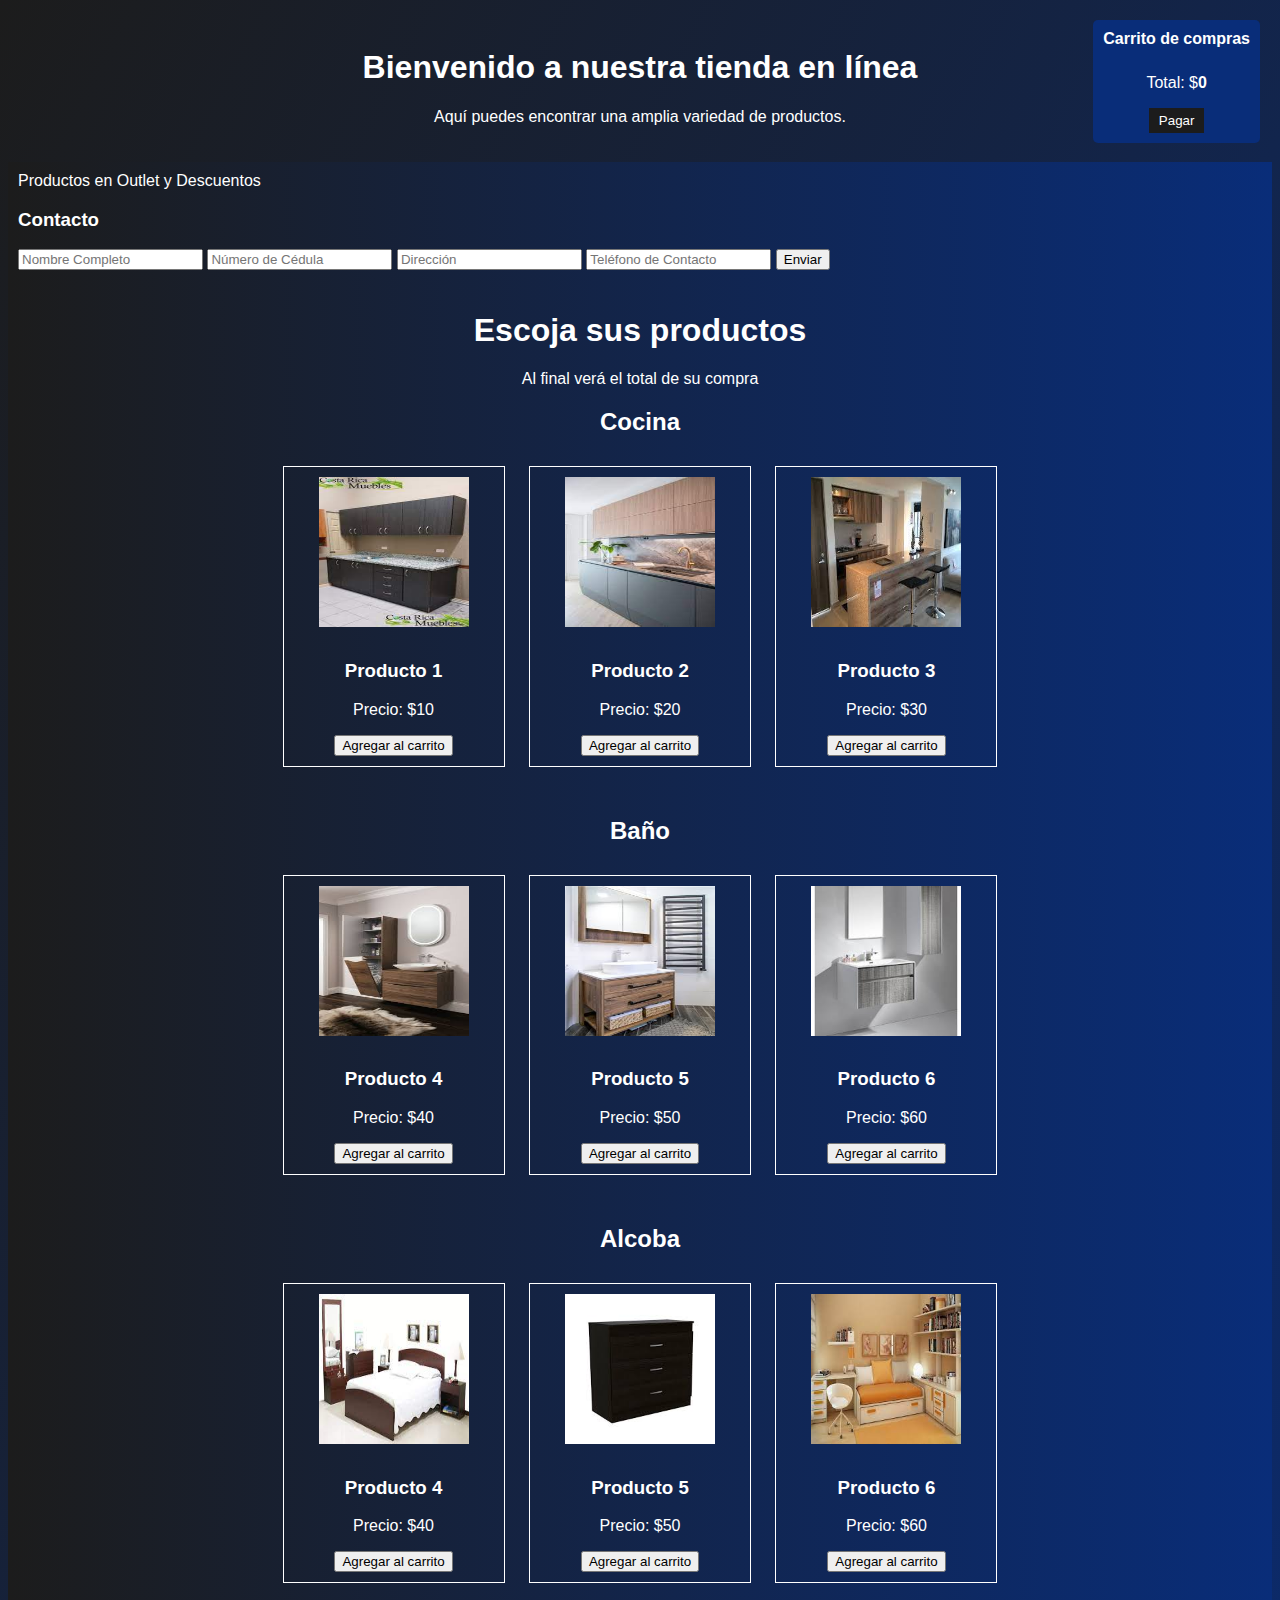
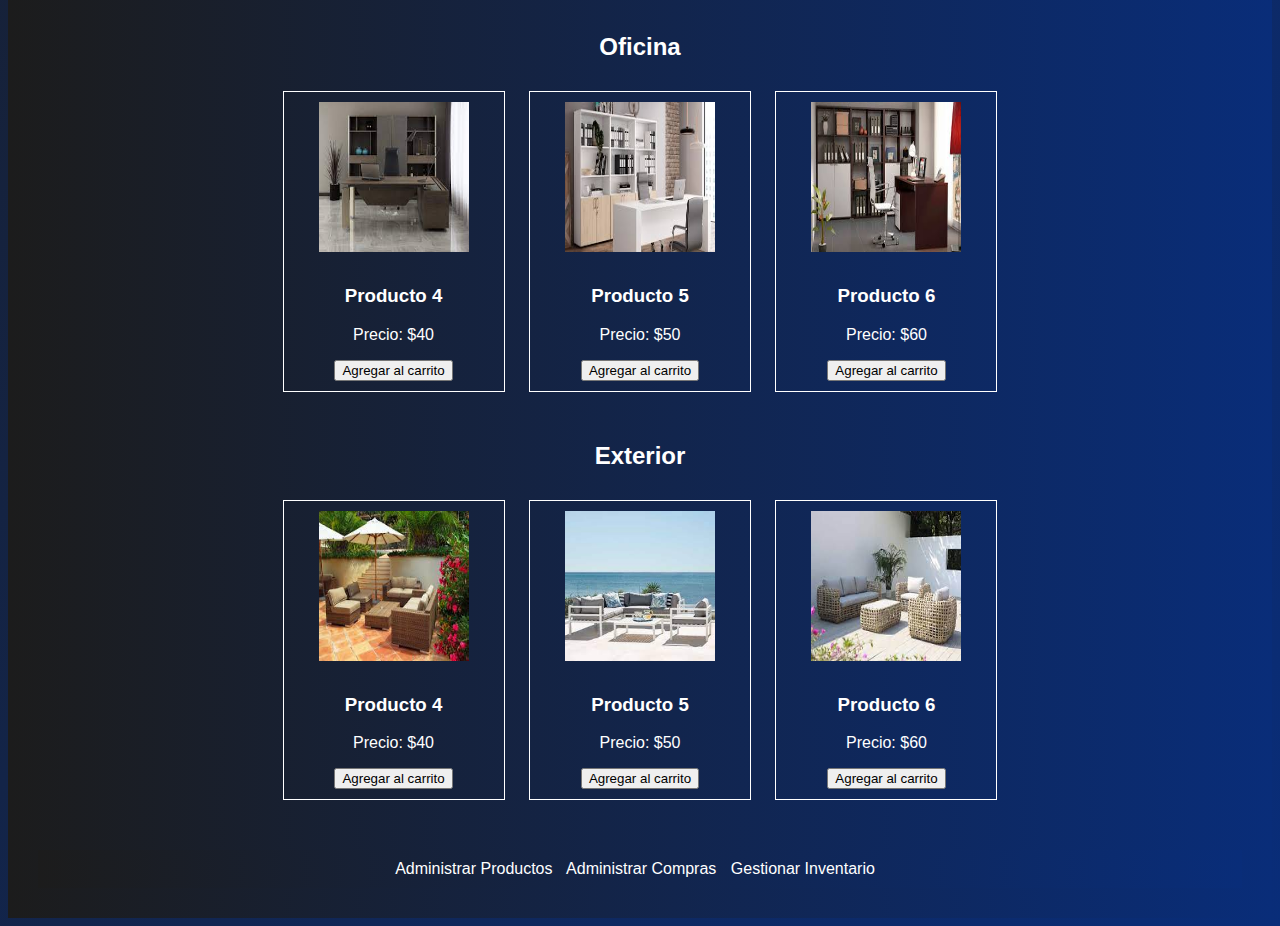
<file: index.html>
<!DOCTYPE html>
<html>
<head>
  <meta charset="UTF-8">
  <title>Tienda en línea</title>
  <style>
    body {
      background: linear-gradient(to bottom right, #1c1c1c, #092d79);
      color: white;
      font-family: Arial, sans-serif;
    }
    
    /* Estilos adicionales */
    #navbar {
      background: linear-gradient(to right, #1c1c1c, #092d79);
      padding: 10px;
    }
    
    #navbar a {
      color: white;
      text-decoration: none;
      margin-right: 10px;
    }
    
    #content {
      padding: 20px;
      text-align: center;
    }
    
    .category {
      margin-bottom: 40px;
    }
    
    .category h2 {
      margin-bottom: 20px;
    }
    
    .product {
      display: inline-block;
      width: 200px;
      border: 1px solid white;
      padding: 10px;
      margin: 10px;
      text-align: center;
    }
    
    .product img {
      width: 150px;
      height: 150px;
      margin-bottom: 10px;
    }
    
    /* Resto de estilos existentes */
    
    /* Estilos del carrito en tiempo real */
    #real-time-cart {
      background-color: #f2f2f2;
      padding: 10px;
      color: #333;
      text-align: center;
      margin-bottom: 20px;
    }
#cart {
      position: fixed;
      top: 20px;
      right: 20px;
      background-color: #092d79;
      color: white;
      padding: 10px;
      border-radius: 5px;
    }
    
    #cart h2 {
      font-size: 16px;
      margin: 0;
      margin-bottom: 10px;
    }
    
    #cart-items {
      list-style: none;
      padding: 0;
      margin: 0;
      max-height: 200px;
      overflow-y: auto;
    }
    
    #cart-items li {
      margin-bottom: 5px;
    }
    
    #cart-total {
      font-weight: bold;
    }
    
    #checkout-btn {
      background-color: #1c1c1c;
      color: white;
      border: none;
      padding: 5px 10px;
      cursor: pointer;
    }
  </style>
</head>
<body>

<div id="content">
  <h1>Bienvenido a nuestra tienda en línea</h1>
  <p>Aquí puedes encontrar una amplia variedad de productos.</p>
</div>

<div id="navbar">
    <a href="outlet.html" target="_blank">Productos en Outlet y Descuentos</a>

<div id="footer">
    <form id="contact-form">
      <h3>Contacto</h3>
      <input type="text" placeholder="Nombre Completo" required>
      <input type="text" placeholder="Número de Cédula" required>
      <input type="text" placeholder="Dirección" required>
      <input type="tel" placeholder="Teléfono de Contacto" required>
      <button type="submit">Enviar</button>
    </form>
  </div>

<div id="content">
  <h1>Escoja sus productos</h1>
  <p>Al final verá el total de su compra</p>

  <div id="products">
    <div class="category">
      <h2>Cocina</h2>
      <div class="product">
        <img src="img/cocina0.jpg" alt="Producto 1">
        <h3>Producto 1</h3>
        <p>Precio: $10</p>
        <button onclick="addToCart('Producto 1', 10)">Agregar al carrito</button>
      </div>
      <div class="product">
        <img src="img/cocina1.jpg" alt="Producto 2">
        <h3>Producto 2</h3>
        <p>Precio: $20</p>
        <button onclick="addToCart('Producto 2', 20)">Agregar al carrito</button>
      </div>
      <div class="product">
        <img src="img/cocina2.jpg" alt="Producto 3">
        <h3>Producto 3</h3>
        <p>Precio: $30</p>
        <button onclick="addToCart('Producto 3', 30)">Agregar al carrito</button>
      </div>
    </div>

    <div class="category">
      <h2>Baño</h2>
      <div class="product">
        <img src="img/baño0.jpg" alt="Producto 4">
        <h3>Producto 4</h3>
        <p>Precio: $40</p>
        <button onclick="addToCart('Producto 4', 40)">Agregar al carrito</button>
      </div>
      <div class="product">
        <img src="img/baño1.jpg" alt="Producto 5">
        <h3>Producto 5</h3>
        <p>Precio: $50</p>
        <button onclick="addToCart('Producto 5', 50)">Agregar al carrito</button>
      </div>
      <div class="product">
        <img src="img/baño2.jpg" alt="Producto 6">
        <h3>Producto 6</h3>
        <p>Precio: $60</p>
        <button onclick="addToCart('Producto 6', 60)">Agregar al carrito</button>
      </div>
    </div>

    <div class="category">
      <h2>Alcoba</h2>
      <div class="product">
        <img src="img/alcoba0.jpg" alt="Producto 4">
        <h3>Producto 4</h3>
        <p>Precio: $40</p>
        <button onclick="addToCart('Producto 4', 40)">Agregar al carrito</button>
      </div>
      <div class="product">
        <img src="img/alcoba1.jpg" alt="Producto 5">
        <h3>Producto 5</h3>
        <p>Precio: $50</p>
        <button onclick="addToCart('Producto 5', 50)">Agregar al carrito</button>
      </div>
      <div class="product">
        <img src="img/alcoba2.jpg" alt="Producto 6">
        <h3>Producto 6</h3>
        <p>Precio: $60</p>
        <button onclick="addToCart('Producto 6', 60)">Agregar al carrito</button>
      </div>
    </div>
<div class="category">
      <h2>Oficina</h2>
      <div class="product">
        <img src="img/oficina0.jpg" alt="Producto 4">
        <h3>Producto 4</h3>
        <p>Precio: $40</p>
        <button onclick="addToCart('Producto 4', 40)">Agregar al carrito</button>
      </div>
      <div class="product">
        <img src="img/oficina1.jpg" alt="Producto 5">
        <h3>Producto 5</h3>
        <p>Precio: $50</p>
        <button onclick="addToCart('Producto 5', 50)">Agregar al carrito</button>
      </div>
      <div class="product">
        <img src="img/oficina2.jpg" alt="Producto 6">
        <h3>Producto 6</h3>
        <p>Precio: $60</p>
        <button onclick="addToCart('Producto 6', 60)">Agregar al carrito</button>
      </div>
    </div>
<div class="category">
      <h2>Exterior</h2>
      <div class="product">
        <img src="img/exterior0.jpg" alt="Producto 4">
        <h3>Producto 4</h3>
        <p>Precio: $40</p>
        <button onclick="addToCart('Producto 4', 40)">Agregar al carrito</button>
      </div>
      <div class="product">
        <img src="img/exterior1.jpg" alt="Producto 5">
        <h3>Producto 5</h3>
        <p>Precio: $50</p>
        <button onclick="addToCart('Producto 5', 50)">Agregar al carrito</button>
      </div>
      <div class="product">
        <img src="img/exterior2.jpg" alt="Producto 6">
        <h3>Producto 6</h3>
        <p>Precio: $60</p>
        <button onclick="addToCart('Producto 6', 60)">Agregar al carrito</button>
      </div>
    </div>
    
<div id="footer">
  <form id="contact-form">
    <!-- Formulario existente -->
  </form>
</div>

<div id="cart">
    <h2>Carrito de compras</h2>
    <ul id="cart-items"></ul>
    <p>Total: $<span id="cart-total">0</span></p>
    <button id="checkout-btn">Pagar</button>
  </div>

<div id="navbar">
    <a href="admin.html" target="_blank">Administrar Productos</a>
    <a href="admin.html" target="_blank">Administrar Compras</a>
    <a href="admin.html" target="_blank">Gestionar Inventario</a>
</div>

<script>
  // Variables globales para el carrito de compras
  let cartItems = [];
  let cartTotal = 0;

  // Función para agregar un producto al carrito
  function addToCart(productName, price) {
    cartItems.push({ name: productName, price: price });
    cartTotal += price;

    // Actualizar la vista del carrito
    updateCartView();
    // Mostrar el carrito en tiempo real
    showRealTimeCart();
  }

  // Función para actualizar la vista del carrito
  function updateCartView() {
    const cartItemsElement = document.getElementById("cart-items");
    const cartTotalElement = document.getElementById("cart-total");

    // Limpiar la vista del carrito
    cartItemsElement.innerHTML = "";

    // Mostrar los elementos del carrito
    cartItems.forEach(item => {
      const listItem = document.createElement("li");
      listItem.textContent = `${item.name} - $${item.price}`;
      cartItemsElement.appendChild(listItem);
    });

    // Actualizar el total del carrito
    cartTotalElement.textContent = cartTotal;
  }

  // Función para mostrar el carrito en tiempo real
  function showRealTimeCart() {
    const realTimeCartElement = document.getElementById("real-time-cart");

    // Construir el contenido del carrito en tiempo real
    let cartContent = "<p>Carrito en tiempo real:</p>";
    cartItems.forEach(item => {
      cartContent += `<p>${item.name} - $${item.price}</p>`;
    });
    cartContent += `<p>Total: $${cartTotal}</p>`;

    // Actualizar el contenido del elemento
    realTimeCartElement.innerHTML = cartContent;
  }

 // Función para procesar el pago
    function processPayment() {
      // Lógica para procesar el pago y finalizar la compra
      alert("Gracias por su compra. Pago procesado exitosamente.");

      // Reiniciar el carrito
      cartItems = [];
      cartTotal = 0;
      updateCart();
    }

    // Event listener para el botón de pagar
    document.getElementById("checkout-btn").addEventListener("click", processPayment);
</script>
</html>
</file>
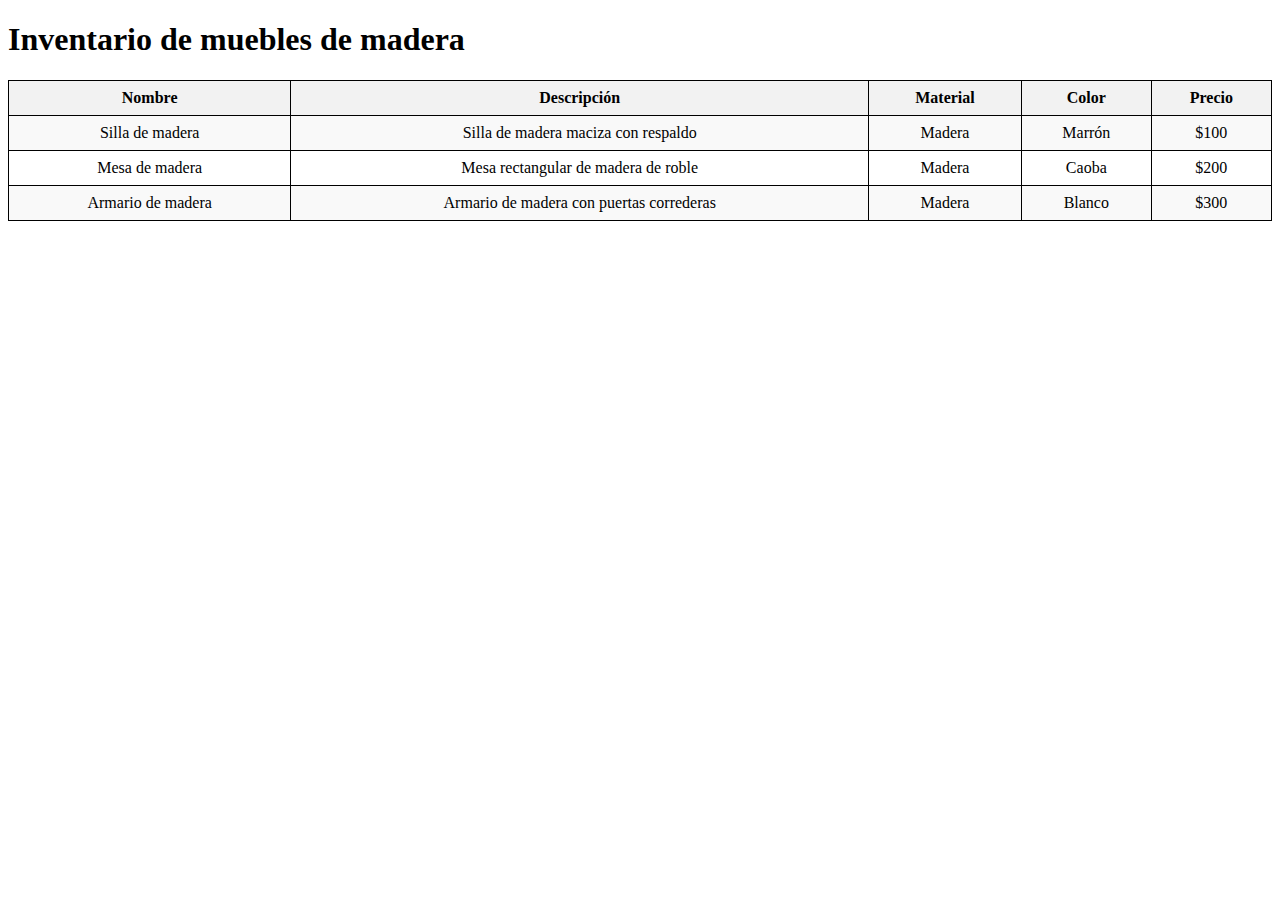
<file: admin.html>
<!DOCTYPE html>
<html>
<head>
  <meta charset="UTF-8">
  <title>Inventario de muebles de madera</title>
  <style>
    table {
      border-collapse: collapse;
      width: 100%;
    }
    
    th, td {
      border: 1px solid black;
      padding: 8px;
      text-align: center;
    }
    
    th {
      background-color: #f2f2f2;
    }
    
    tr:nth-child(even) {
      background-color: #f9f9f9;
    }
  </style>
</head>
<body>
  <h1>Inventario de muebles de madera</h1>
  <table>
    <tr>
      <th>Nombre</th>
      <th>Descripción</th>
      <th>Material</th>
      <th>Color</th>
      <th>Precio</th>
    </tr>
    <tr>
      <td>Silla de madera</td>
      <td>Silla de madera maciza con respaldo</td>
      <td>Madera</td>
      <td>Marrón</td>
      <td>$100</td>
    </tr>
    <tr>
      <td>Mesa de madera</td>
      <td>Mesa rectangular de madera de roble</td>
      <td>Madera</td>
      <td>Caoba</td>
      <td>$200</td>
    </tr>
    <tr>
      <td>Armario de madera</td>
      <td>Armario de madera con puertas correderas</td>
      <td>Madera</td>
      <td>Blanco</td>
      <td>$300</td>
    </tr>
    <!-- Agrega más filas para otros muebles de madera -->
  </table>
</body>
</html>
</file>
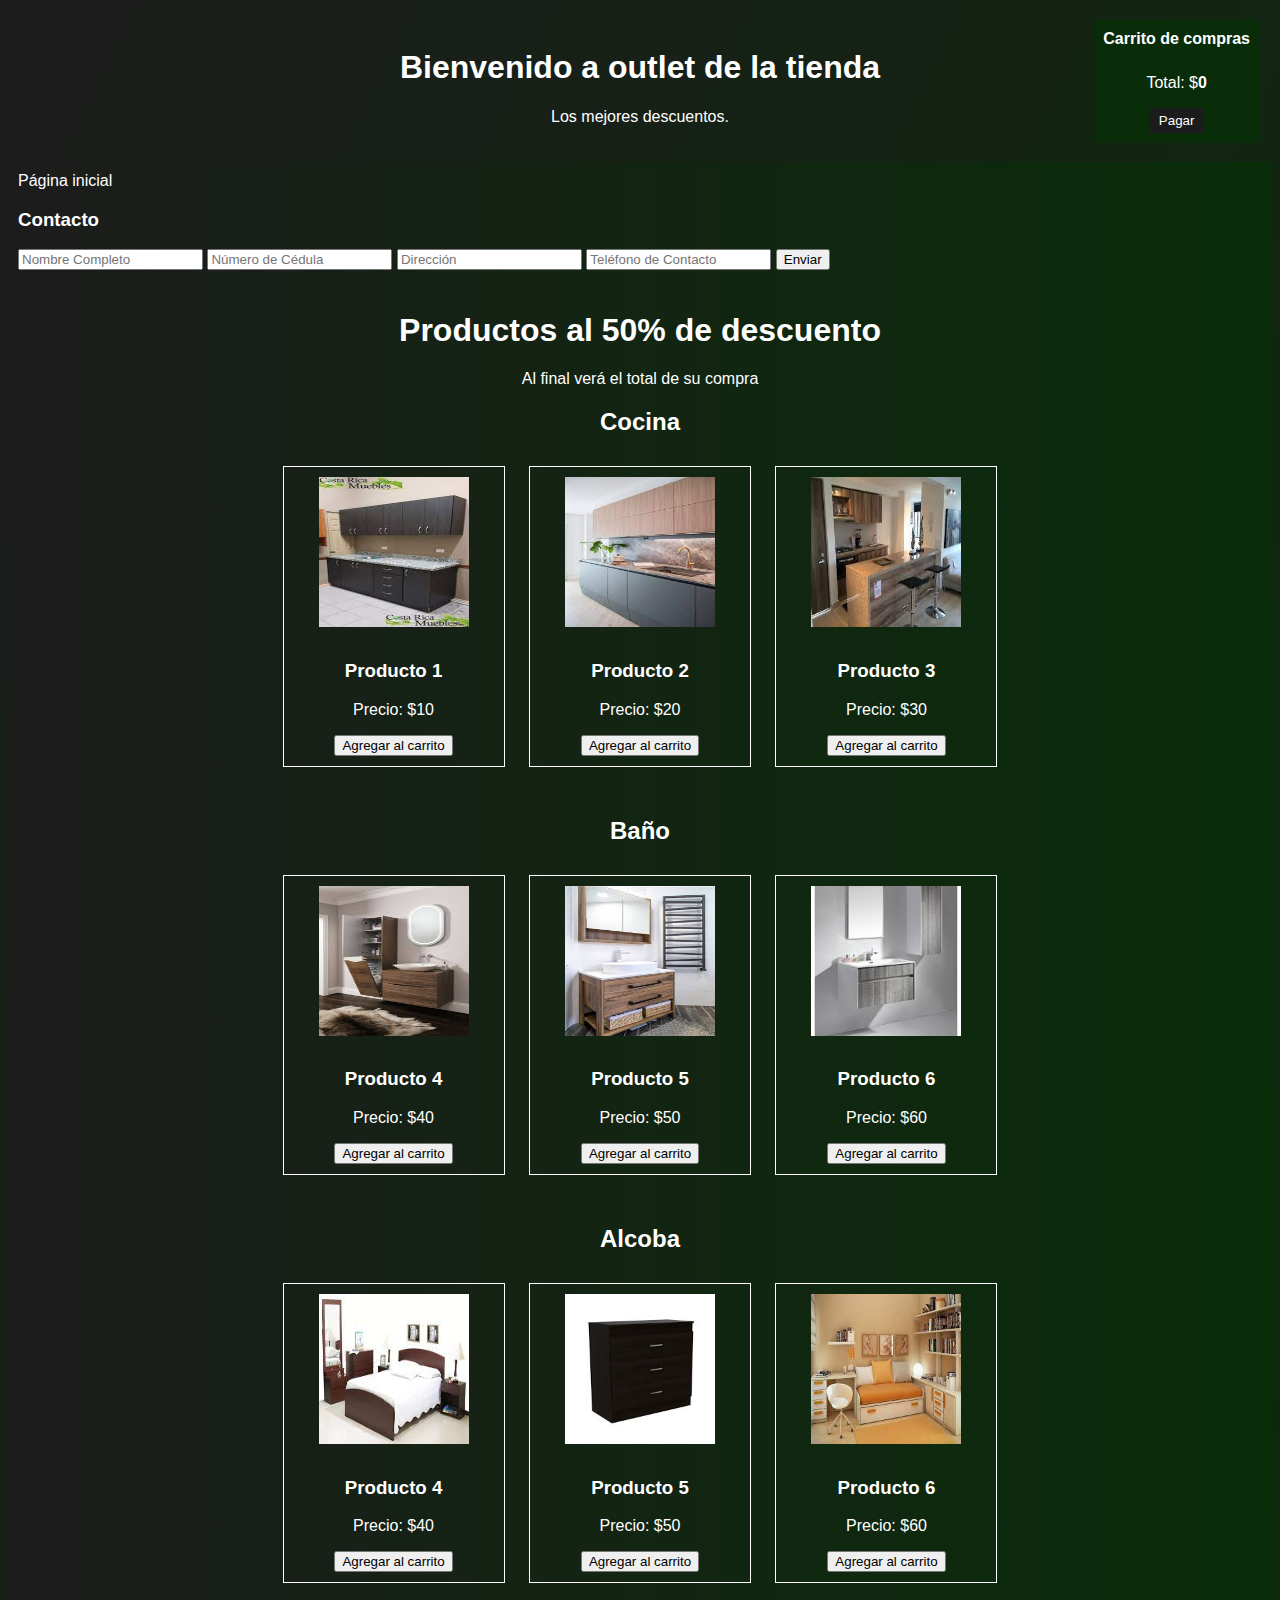
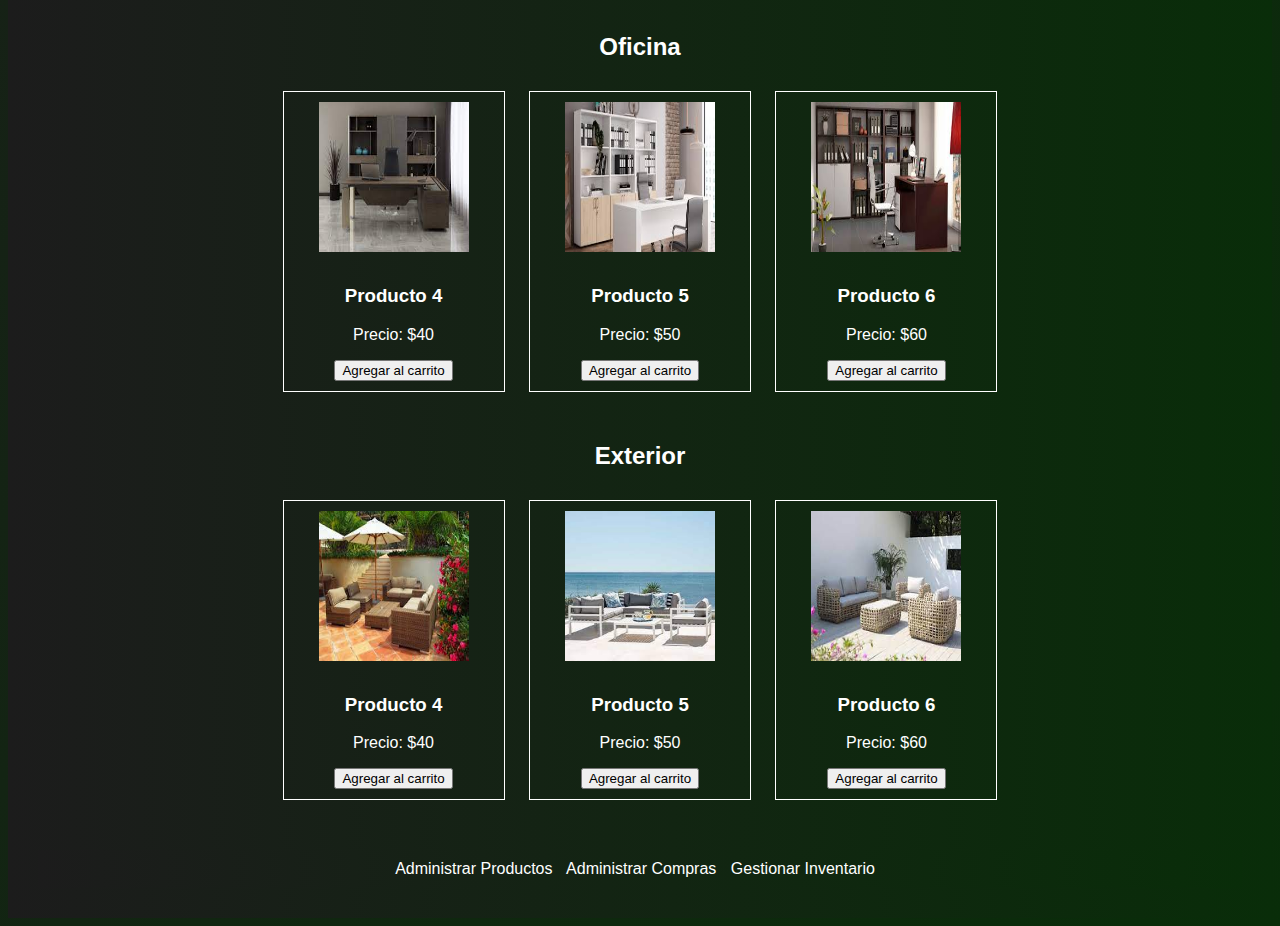
<file: outlet.html>
<!DOCTYPE html>
<html>
<head>
  <meta charset="UTF-8">
  <title>Tienda en línea</title>
  <style>
    body {
      background: linear-gradient(to bottom right, #1c1c1c, #092d09);
      color: white;
      font-family: Arial, sans-serif;
    }
    
    /* Estilos adicionales */
    #navbar {
      background: linear-gradient(to right, #1c1c1c, #092d09);
      padding: 10px;
    }
    
    #navbar a {
      color: white;
      text-decoration: none;
      margin-right: 10px;
    }
    
    #content {
      padding: 20px;
      text-align: center;
    }
    
    .category {
      margin-bottom: 40px;
    }
    
    .category h2 {
      margin-bottom: 20px;
    }
    
    .product {
      display: inline-block;
      width: 200px;
      border: 1px solid white;
      padding: 10px;
      margin: 10px;
      text-align: center;
    }
    
    .product img {
      width: 150px;
      height: 150px;
      margin-bottom: 10px;
    }
    
    /* Resto de estilos existentes */
    
    /* Estilos del carrito en tiempo real */
    #real-time-cart {
      background-color: #f2f2f2;
      padding: 10px;
      color: #333;
      text-align: center;
      margin-bottom: 20px;
    }
#cart {
      position: fixed;
      top: 20px;
      right: 20px;
      background-color: #092d09;
      color: white;
      padding: 10px;
      border-radius: 5px;
    }
    
    #cart h2 {
      font-size: 16px;
      margin: 0;
      margin-bottom: 10px;
    }
    
    #cart-items {
      list-style: none;
      padding: 0;
      margin: 0;
      max-height: 200px;
      overflow-y: auto;
    }
    
    #cart-items li {
      margin-bottom: 5px;
    }
    
    #cart-total {
      font-weight: bold;
    }
    
    #checkout-btn {
      background-color: #1c1c1c;
      color: white;
      border: none;
      padding: 5px 10px;
      cursor: pointer;
    }
  </style>
</head>
<body>

<div id="content">
  <h1>Bienvenido a outlet de la tienda</h1>
  <p>Los mejores descuentos.</p>
</div>

<div id="navbar">
  <a href="index.html" target="_blank">Página inicial</a>
  

<div id="footer">
    <form id="contact-form">
      <h3>Contacto</h3>
      <input type="text" placeholder="Nombre Completo" required>
      <input type="text" placeholder="Número de Cédula" required>
      <input type="text" placeholder="Dirección" required>
      <input type="tel" placeholder="Teléfono de Contacto" required>
      <button type="submit">Enviar</button>
    </form>
  </div>

<div id="content">
  <h1>Productos al 50% de descuento</h1>
  <p>Al final verá el total de su compra</p>

   <div id="products">
    <div class="category">
      <h2>Cocina</h2>
      <div class="product">
        <img src="img/cocina0.jpg" alt="Producto 1">
        <h3>Producto 1</h3>
        <p>Precio: $10</p>
        <button onclick="addToCart('Producto 1', 10)">Agregar al carrito</button>
      </div>
      <div class="product">
        <img src="img/cocina1.jpg" alt="Producto 2">
        <h3>Producto 2</h3>
        <p>Precio: $20</p>
        <button onclick="addToCart('Producto 2', 20)">Agregar al carrito</button>
      </div>
      <div class="product">
        <img src="img/cocina2.jpg" alt="Producto 3">
        <h3>Producto 3</h3>
        <p>Precio: $30</p>
        <button onclick="addToCart('Producto 3', 30)">Agregar al carrito</button>
      </div>
    </div>

    <div class="category">
      <h2>Baño</h2>
      <div class="product">
        <img src="img/baño0.jpg" alt="Producto 4">
        <h3>Producto 4</h3>
        <p>Precio: $40</p>
        <button onclick="addToCart('Producto 4', 40)">Agregar al carrito</button>
      </div>
      <div class="product">
        <img src="img/baño1.jpg" alt="Producto 5">
        <h3>Producto 5</h3>
        <p>Precio: $50</p>
        <button onclick="addToCart('Producto 5', 50)">Agregar al carrito</button>
      </div>
      <div class="product">
        <img src="img/baño2.jpg" alt="Producto 6">
        <h3>Producto 6</h3>
        <p>Precio: $60</p>
        <button onclick="addToCart('Producto 6', 60)">Agregar al carrito</button>
      </div>
    </div>

    <div class="category">
      <h2>Alcoba</h2>
      <div class="product">
        <img src="img/alcoba0.jpg" alt="Producto 4">
        <h3>Producto 4</h3>
        <p>Precio: $40</p>
        <button onclick="addToCart('Producto 4', 40)">Agregar al carrito</button>
      </div>
      <div class="product">
        <img src="img/alcoba1.jpg" alt="Producto 5">
        <h3>Producto 5</h3>
        <p>Precio: $50</p>
        <button onclick="addToCart('Producto 5', 50)">Agregar al carrito</button>
      </div>
      <div class="product">
        <img src="img/alcoba2.jpg" alt="Producto 6">
        <h3>Producto 6</h3>
        <p>Precio: $60</p>
        <button onclick="addToCart('Producto 6', 60)">Agregar al carrito</button>
      </div>
    </div>
<div class="category">
      <h2>Oficina</h2>
      <div class="product">
        <img src="img/oficina0.jpg" alt="Producto 4">
        <h3>Producto 4</h3>
        <p>Precio: $40</p>
        <button onclick="addToCart('Producto 4', 40)">Agregar al carrito</button>
      </div>
      <div class="product">
        <img src="img/oficina1.jpg" alt="Producto 5">
        <h3>Producto 5</h3>
        <p>Precio: $50</p>
        <button onclick="addToCart('Producto 5', 50)">Agregar al carrito</button>
      </div>
      <div class="product">
        <img src="img/oficina2.jpg" alt="Producto 6">
        <h3>Producto 6</h3>
        <p>Precio: $60</p>
        <button onclick="addToCart('Producto 6', 60)">Agregar al carrito</button>
      </div>
    </div>
<div class="category">
      <h2>Exterior</h2>
      <div class="product">
        <img src="img/exterior0.jpg" alt="Producto 4">
        <h3>Producto 4</h3>
        <p>Precio: $40</p>
        <button onclick="addToCart('Producto 4', 40)">Agregar al carrito</button>
      </div>
      <div class="product">
        <img src="img/exterior1.jpg" alt="Producto 5">
        <h3>Producto 5</h3>
        <p>Precio: $50</p>
        <button onclick="addToCart('Producto 5', 50)">Agregar al carrito</button>
      </div>
      <div class="product">
        <img src="img/exterior2.jpg" alt="Producto 6">
        <h3>Producto 6</h3>
        <p>Precio: $60</p>
        <button onclick="addToCart('Producto 6', 60)">Agregar al carrito</button>
      </div>
    </div>

<div id="cart">
    <h2>Carrito de compras</h2>
    <ul id="cart-items"></ul>
    <p>Total: $<span id="cart-total">0</span></p>
    <button id="checkout-btn">Pagar</button>
  </div>

<div id="navbar">
    <a href="admin.html" target="_blank">Administrar Productos</a>
    <a href="admin.html" target="_blank">Administrar Compras</a>
    <a href="admin.html" target="_blank">Gestionar Inventario</a>
</div>

<script>

  // Variables globales para el carrito de compras
  let cartItems = [];
  let cartTotal = 0;

  // Función para agregar un producto al carrito
  function addToCart(productName, price) {
    cartItems.push({ name: productName, price: price });
    cartTotal += price;

    // Actualizar la vista del carrito
    updateCartView();
    // Mostrar el carrito en tiempo real
    showRealTimeCart();
  }

  // Función para actualizar la vista del carrito
  function updateCartView() {
    const cartItemsElement = document.getElementById("cart-items");
    const cartTotalElement = document.getElementById("cart-total");

    // Limpiar la vista del carrito
    cartItemsElement.innerHTML = "";

    // Mostrar los elementos del carrito
    cartItems.forEach(item => {
      const listItem = document.createElement("li");
      listItem.textContent = `${item.name} - $${item.price}`;
      cartItemsElement.appendChild(listItem);
    });

    // Actualizar el total del carrito
    cartTotalElement.textContent = cartTotal;
  }

  // Función para mostrar el carrito en tiempo real
  function showRealTimeCart() {
    const realTimeCartElement = document.getElementById("real-time-cart");

    // Construir el contenido del carrito en tiempo real
    let cartContent = "<p>Carrito en tiempo real:</p>";
    cartItems.forEach(item => {
      cartContent += `<p>${item.name} - $${item.price}</p>`;
    });
    cartContent += `<p>Total: $${cartTotal}</p>`;

    // Actualizar el contenido del elemento
    realTimeCartElement.innerHTML = cartContent;
  }

 // Función para procesar el pago
    function processPayment() {
      // Lógica para procesar el pago y finalizar la compra
      alert("Gracias por su compra. Pago procesado exitosamente.");

      // Reiniciar el carrito
      cartItems = [];
      cartTotal = 0;
      updateCart();
    }

    // Event listener para el botón de pagar
    document.getElementById("checkout-btn").addEventListener("click", processPayment);
</script>
</html>
</file>
